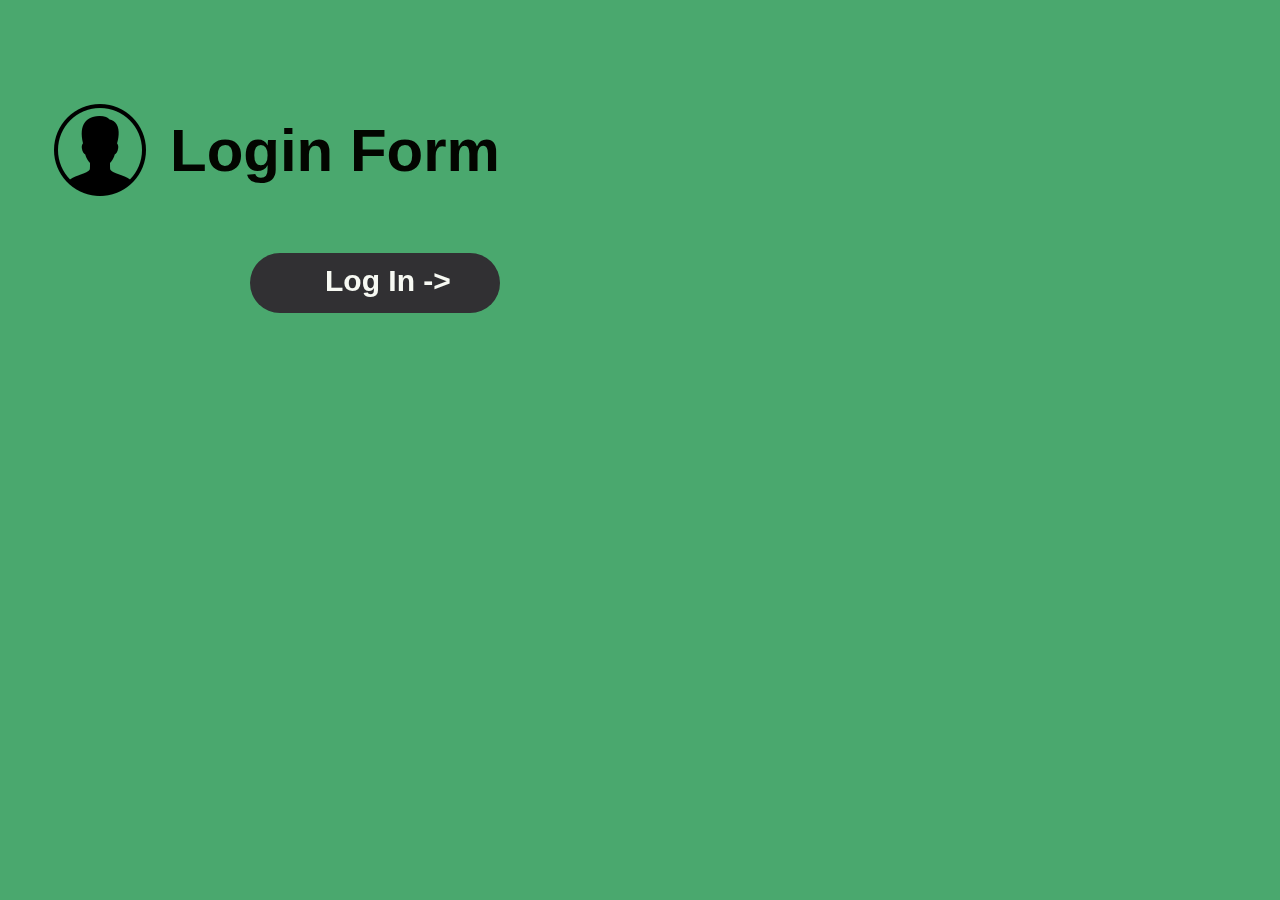
<file: index.html>
<!DOCTYPE html>
<html lang="en">

<head>
    <meta charset="UTF-8">
    <meta http-equiv="X-UA-Compatible" content="IE=edge">
    <meta name="viewport" content="width=device-width, initial-scale=1.0">
    <link rel="stylesheet" href="css/index.css">
    <title>page 2 - index</title>
</head>


<body>

    <div class="center">
        <img src="img/profilr.png" alt="">
        <div class="text">
            <h1>Login Form</h1>
        </div>
        <div class="button">
            <a href="login_page.html">
                <p>Log In -></p>
            </a>
        </div>
    </div>
</body>

</html>
</file>
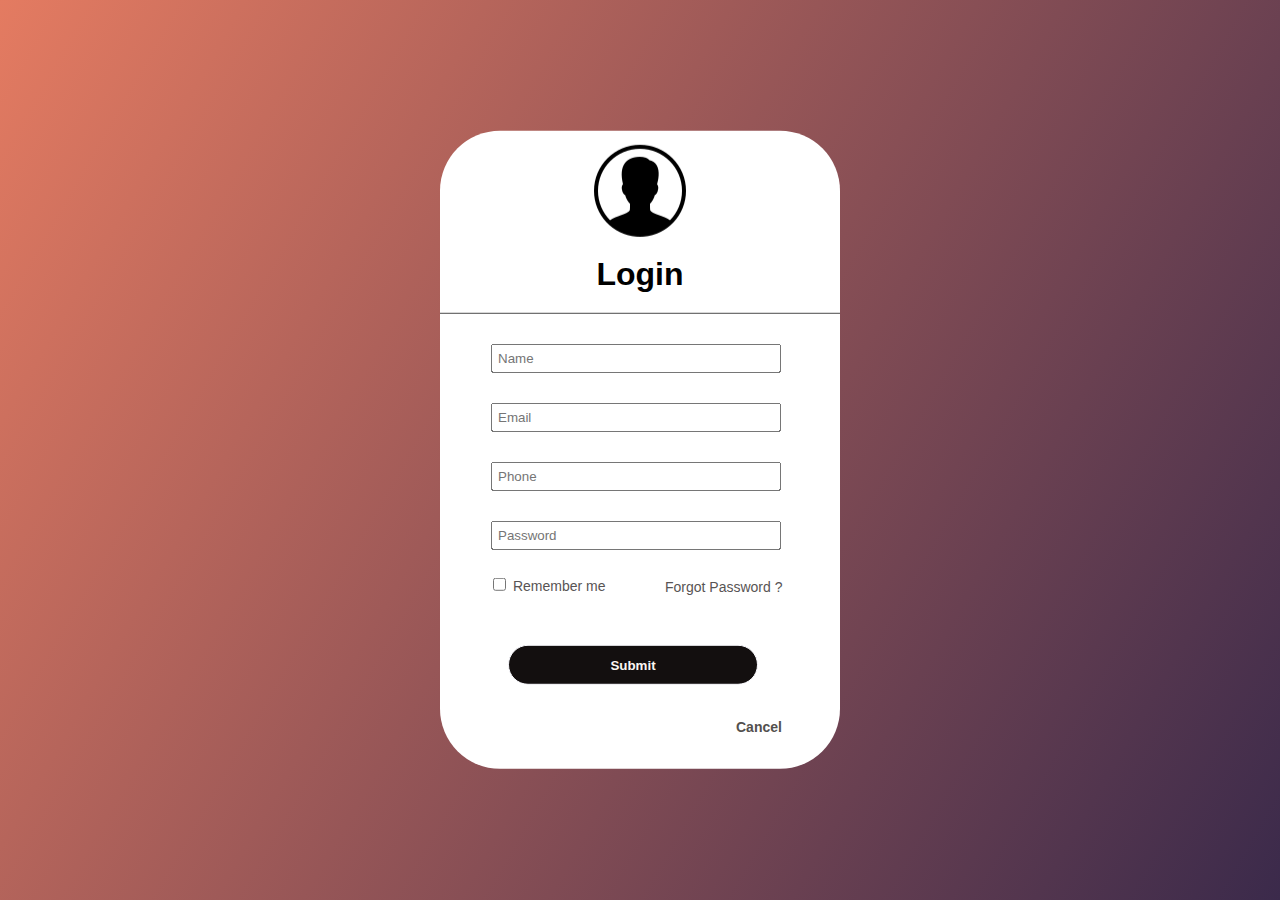
<file: login_page.html>
<!DOCTYPE html>
<html lang="en">

<head>
    <meta charset="UTF-8">
    <meta http-equiv="X-UA-Compatible" content="IE=edge">
    <meta name="viewport" content="width=device-width, initial-scale=1.0">
    <link rel="stylesheet" href="css/login_page.css">
    <title>Page 2 - Login</title>
</head>

<body>

    <div class="center">

        <img src="img/profilr.png" alt="">
        <h1>Login</h1>

        <div class="text_field">
            <input type="text" placeholder="Name" required>
            <label for=""></label>
        </div>
        <div class="text_field">
            <input type="email" placeholder="Email" required>
            <label for=""></label>

        </div>
        <div class="text_field">
            <input type="tel" placeholder="Phone" pattern="[0-9]{10}" required>
            <label for=""></label>

        </div>
        <div class="text_field">
            <input type="password" placeholder="Password" required>
            <label for=""></label>
        </div>
        <div class="me">
            <input type="checkbox"> Remember me
        </div>
        <div class="pass">Forgot Password ?</div>
        <a href="http://www.karmadevelopers.me/"><input type="submit" value="Submit"></a>
        <a href="index.html" class="cancel">
            <p>Cancel</p>
        </a>




    </div>

</body>

</html>
</file>
<file: css/index.css>
* {
    font-family: 'Trebuchet MS', 'Lucida Sans Unicode', 'Lucida Grande', 'Lucida Sans', Arial, sans-serif;
}

body {
    margin: 0;
    padding: 0;
    width: 100%;
    height: 100vh;
}

.center {
    width: 100%;
    height: 100vh;
    background-repeat: no-repeat;
    background-size: cover;
    background-position: center;
    filter: hue-rotate(90deg);
    background-color: rgb(178, 141, 74);
}

.center img {
    position: relative;
    left: 50px;
    top: 100px;
    position: relative;
    color: rgb(6, 1, 1);
}

.center h1 {
    position: relative;
    color: rgb(10, 3, 3);
    font-weight: 900;
    font-size: 60px;
    left: 170px;
    bottom: 28px;
}

.button {
    position: relative;
    background-color: rgb(46, 49, 49);
    border-radius: 30px;
    height: 60px;
    width: 250px;
    left: 250px;
}

.button:hover {
    background-color: rgb(217, 151, 27);
    color: black;
    transition: .4s;
}

.button p {
    top: 11px;
    color: rgb(254, 247, 247);
    font-size: 30px;
    font-weight: 900;
    position: relative;
    left: 75px;
}

.button a {
    cursor: pointer;
    text-decoration: none;
}
</file>
<file: css/login_page.css>
* {
        font-family: sans-serif, 'poppins';
    }
    
    body {
        margin: 0;
        padding: 0;
        background: linear-gradient(120deg, rgb(228, 123, 97), #3b2a4b);
        height: 100vh;
        overflow: hidden;
    }
    
    .center {
        position: absolute;
        top: 50%;
        left: 50%;
        transform: translate(-50%, -50%);
        width: 400px;
        background: white;
        border-radius: 60px;
    }
    
    .center img {
        padding: 0;
        position: relative;
        left: 150px;
        top: 10px;
    }
    
    .center h1 {
        text-align: center;
        font-weight: 800;
        padding: 0 0 20px 0;
        border-bottom: 1px solid rgb(75, 74, 74);
    }
    
    .center .text_field {
        position: relative;
        left: 50px;
        margin: 30px 0;
    }
    
    .center .text_field input {
        position: relative;
        width: 69%;
        left: 1px;
        padding: 0 5px;
        height: 25px;
        outline: none;
        outline: black;
    }
    
    .text_field label {
        color: rgb(113, 111, 111);
        font-weight: 700;
    }
    
    .pass {
        position: relative;
        bottom: 30px;
        left: 220px;
        transform: translatey(-50% -30%);
        margin: -5px 0 20px 5px;
        color: rgb(88, 84, 84);
        cursor: pointer;
        font-size: 14px;
    }
    
    .pass:hover {
        text-decoration: underline;
        color: #d38566;
    }
    
    .me {
        position: relative;
        padding-left: 44px;
        transform: translatey(-50% -30%);
        margin: -5px 0 20px 5px;
        color: rgb(88, 84, 84);
        cursor: pointer;
        font-size: 14px;
    }
    
    .me:hover {
        text-decoration: none;
        color: #090908;
    }
    
    input[type="submit"] {
        position: relative;
        left: 17%;
        cursor: pointer;
        color: rgb(251, 247, 243);
        font-weight: 700;
        width: 250px;
        height: 40px;
        border: 1px solid rgb(251, 251, 255);
        background: rgb(19, 15, 15);
        border-radius: 25px;
        outline: none;
    }
    
    input[type="submit"]:hover {
        background-color: rgb(181, 73, 73);
        border-color: transparent;
        color: rgb(8, 0, 0);
        transition: .4s;
    }
    
    .cancel p {
        color: rgb(83, 80, 78);
        font-size: 14px;
        font-weight: 700;
        position: relative;
        left: 69%;
        padding: 20px;
    }
    
    .cancel p:hover {
        color: #a21111;
    }
    
    .cancel {
        cursor: pointer;
        text-decoration: none;
    }
</file>
